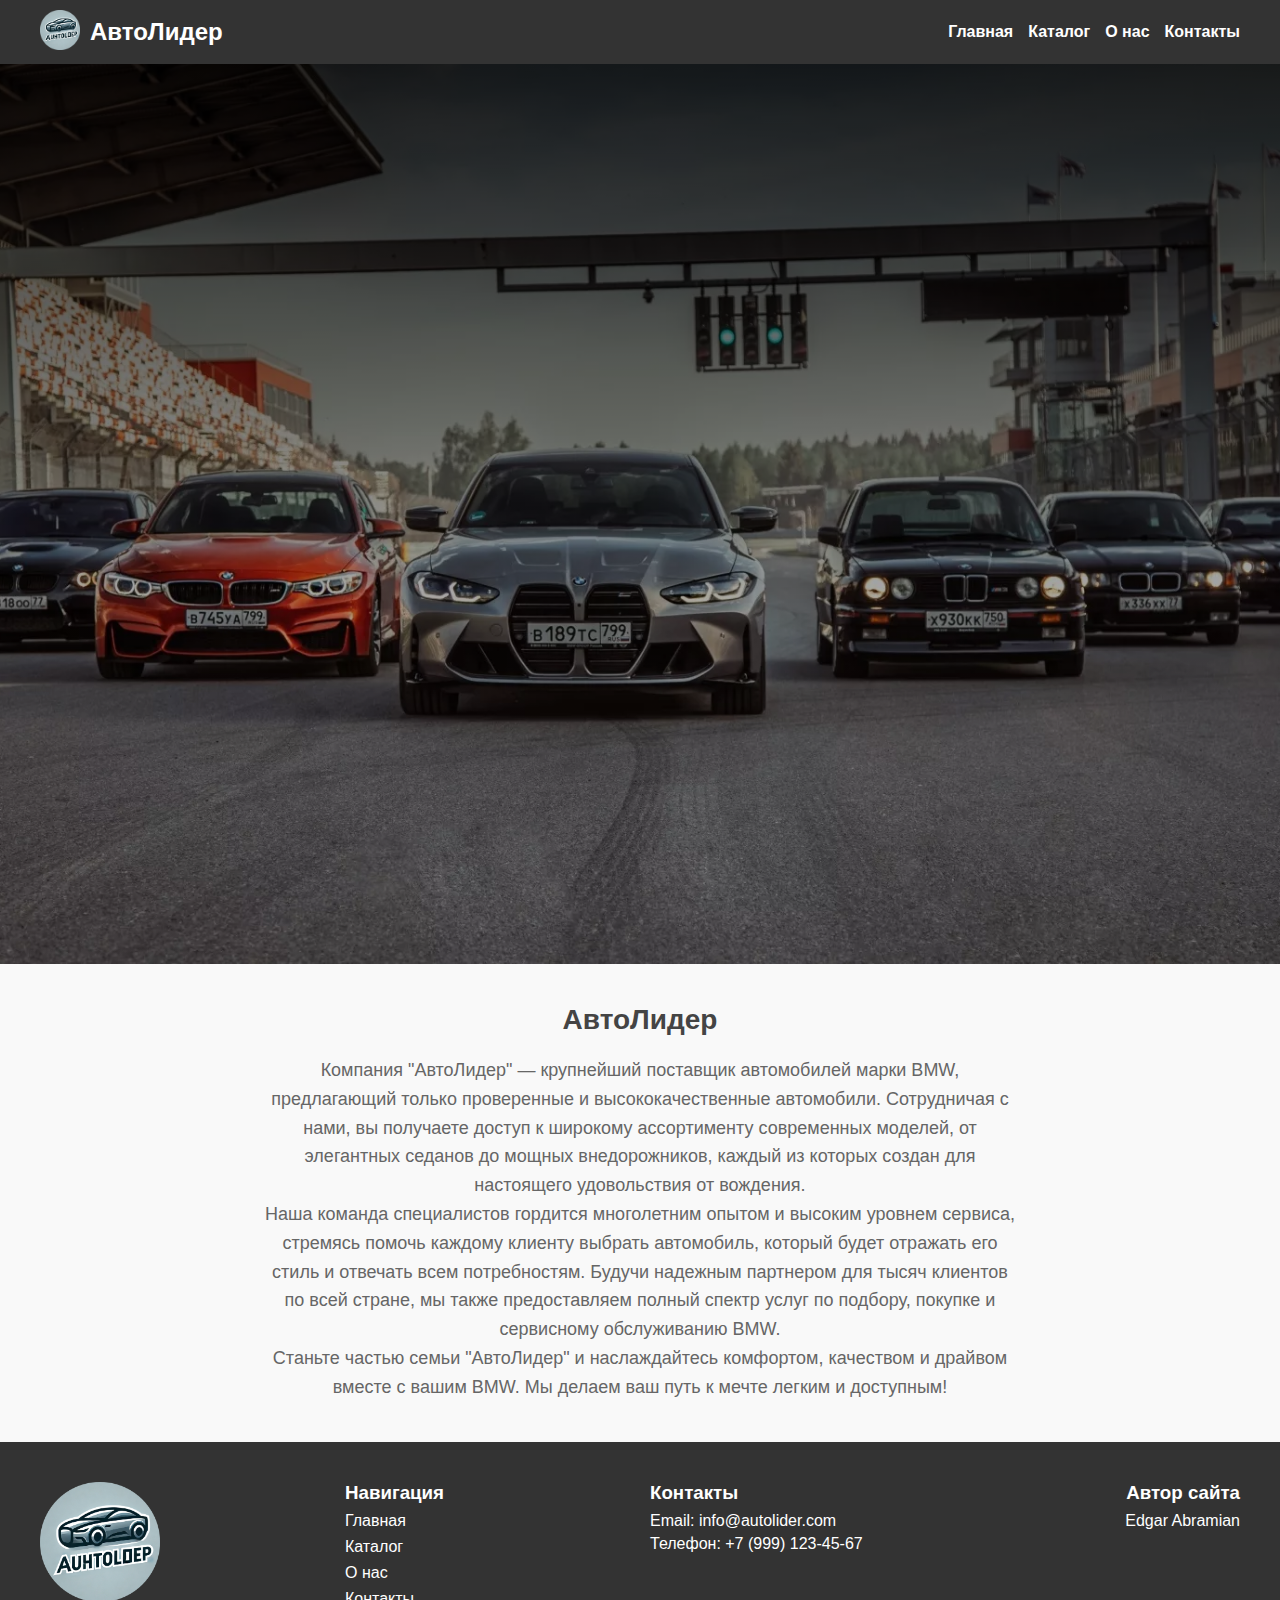
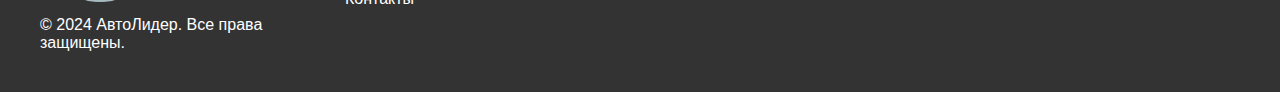
<file: lab4/HTML/index.html>
<!DOCTYPE html>
<html lang="ru">

<head>
    <meta charset="UTF-8">
    <meta name="viewport" content="width=device-width, initial-scale=1.0">
    <title>АвтоЛидер - Главная</title>
    <link rel="stylesheet" href="../CSS/styles.css"> </head>

<body>
    <header>
        <div class="header-content">
            <a href="index.html"><img src="../Images/logo.png" alt="Логотип АвтоЛидер" class="logo"></a>
            <h1>АвтоЛидер</h1>
            <nav>
                <ul>
                    <li><a href="index.html">Главная</a></li>
                    <li><a href="catalog.html">Каталог</a></li>
                    <li><a href="about.html">О нас</a></li>
                    <li><a href="contact.html">Контакты</a></li>
                </ul>
            </nav>
        </div>
    </header>

    <section class="hero">
        <div class="gradient">
            <div class="hero-text">
                <h2>Найдите автомобиль своей мечты!</h2>
                <p>Качество, надежность, доступные цены</p>
            </div>
        </div>
    </section>

    <section id="about">
        <h2>АвтоЛидер</h2>
        <p>Компания "АвтоЛидер" — крупнейший поставщик автомобилей марки BMW, предлагающий только проверенные и
            высококачественные автомобили. Сотрудничая с нами, вы получаете доступ к широкому ассортименту современных
            моделей, от элегантных седанов до мощных внедорожников, каждый из которых создан для настоящего удовольствия
            от вождения.</p>

        <p>Наша команда специалистов гордится многолетним опытом и высоким уровнем сервиса, стремясь помочь каждому
            клиенту выбрать автомобиль, который будет отражать его стиль и отвечать всем потребностям. Будучи надежным
            партнером для тысяч клиентов по всей стране, мы также предоставляем полный спектр услуг по подбору, покупке
            и сервисному обслуживанию BMW.</p>

        <p>Станьте частью семьи "АвтоЛидер" и наслаждайтесь комфортом, качеством и драйвом вместе с вашим BMW. Мы делаем
            ваш путь к мечте легким и доступным!</p>
    </section>

    <footer>
        <div class="footer-content">
            <div class="footer-logo">
                <img src="../Images/logo.png" alt="Логотип АвтоЛидер">
                <p>&copy; 2024 АвтоЛидер. Все права защищены.</p>
            </div>

            <div class="footer-links">
                <h3>Навигация</h3>
                <ul>
                    <li><a href="index.html">Главная</a></li>
                    <li><a href="catalog.html">Каталог</a></li>
                    <li><a href="about.html">О нас</a></li>
                    <li><a href="contact.html">Контакты</a></li>
                </ul>
            </div>

            <div class="footer-contacts">
                <h3>Контакты</h3>
                <p>Email: info@autolider.com</p>
                <p>Телефон: +7 (999) 123-45-67</p>
            </div>

            <div class="footer-credits">
                <h3>Автор сайта</h3>
                <p><a href="https://t.me/EdgarAbram">Edgar Abramian</a></p>
            </div>
        </div>
    </footer>

</body>

</html>
</file>
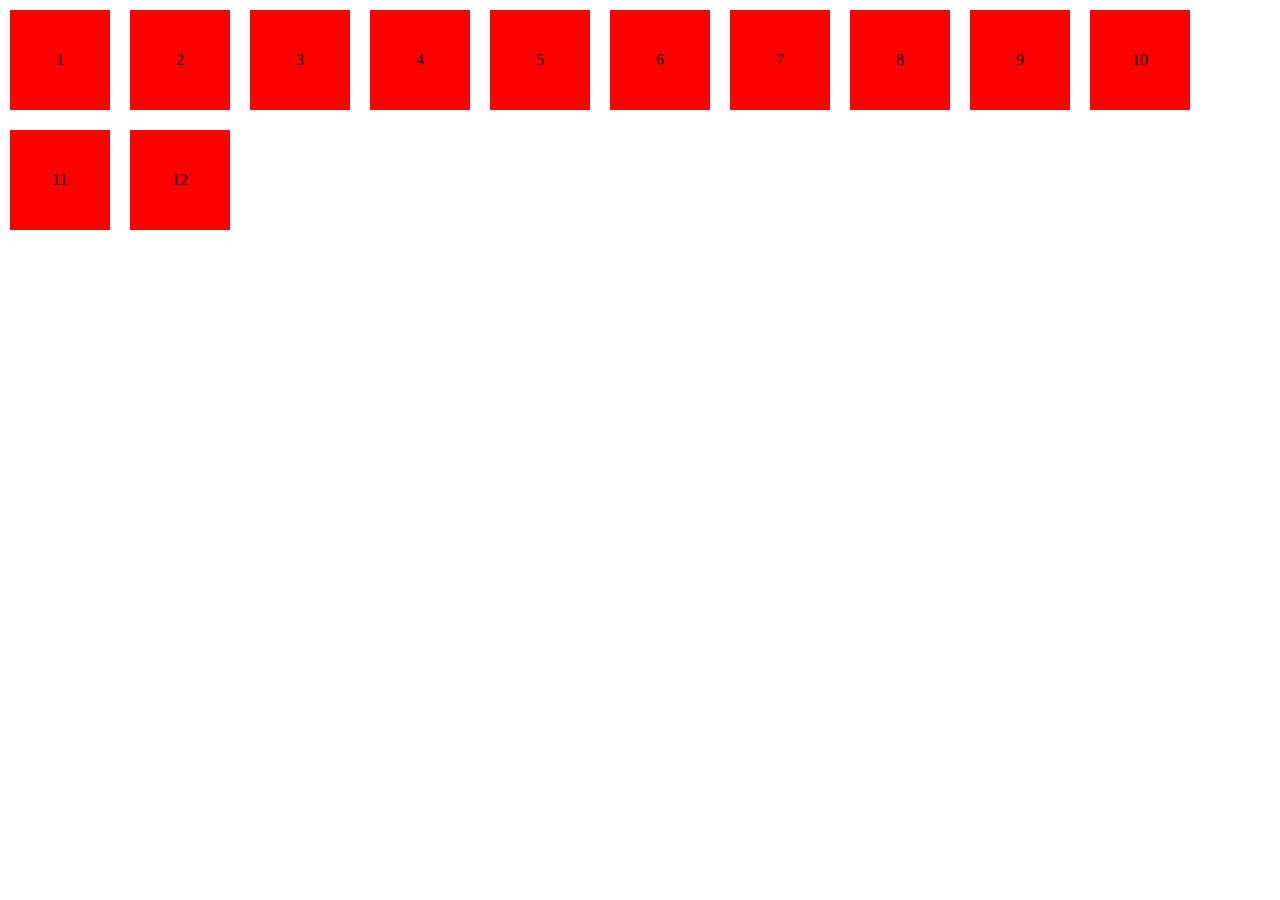
<file: table.html>
<!-- <!DOCTYPE html>
<html lang="en">
<head>
    <meta charset="UTF-8">
    <meta name="viewport" content="width=device-width, initial-scale=1.0">
    <title>Document</title>
    <style>
        :root {
            --my-color: green;
        }
        
        table {
            border: 3px solid black;
            min-width: 300px;
        }
        td:nth-child(2) {
            color: var(--my-color);
            font-style: italic;
            text-align: center;
        }
        td:nth-child(1) {
            text-align: left;
        }
        td:nth-child(3) {
            text-align: right;
        }
        </style>
</head>
<body>
    <table>
        <thead>
            <tr>
                <th>1 столб</th>
                <th>2 столб</th>
                <th>3 столб</th>
            </tr>
        </thead>
        <tbody>
            <tr>
                <td>1</td>
                <td>2</td>
                <td>3</td>
            </tr>
            <tr>
                <td>1</td>
                <td>2</td>
                <td>3</td>
            </tr>
            <tr>
                <td>1</td><td>2</td><td>3</td>
            </tr>
        </tbody>
    </table>
</body>
</html> -->


<!DOCTYPE html>
<html>
    <head>
        <meta charset="utf-8">
        <title>FlexBox</title>
        <style>
            * {
                margin: 0;
                padding: 0;
                box-sizing: border-box;
            }
            .content {
                display: flex;
                flex-wrap: wrap;
                justify-items: center;
            }
            .item {
                display: flex;
                width: 100px;
                height: 100px;
                margin: 10px;
                background-color: red;
                align-items: center;
                justify-content: center;
            }
        </style>
    </head>
    <body>
        <div class="content">
            <div class="item">1</div>
            <div class="item">2</div>
            <div class="item">3</div>
            <div class="item">4</div>
            <div class="item">5</div>
            <div class="item">6</div>
            <div class="item">7</div>
            <div class="item">8</div>
            <div class="item">9</div>
            <div class="item">10</div>
            <div class="item">11</div>
            <div class="item">12</div>
        </div>
    </body>
</html>
</file>
<file: lab4/CSS/styles.css>
* {
    margin: 0;
    padding: 0;
    box-sizing: border-box;
}

body {
    font-family: Arial, sans-serif;
    color: #333;
    background-color: #f9f9f9;
}

/* Шапка сайта */
header {
    background-color: #333;
    color: #fff;
    padding: 10px 20px;
    display: flex;
    justify-content: center;
}

.header-content {
    display: flex;
    align-items: center;
    justify-content: space-between;
    max-width: 1200px;
    width: 100%;
}

.logo {
    height: 40px;
    margin-right: 10px;
}

header h1 {
    font-size: 24px;
    margin-right: auto;
}

nav ul {
    list-style-type: none;
    display: flex;
    gap: 15px;
}

nav ul li a {
    color: #fff;
    text-decoration: none;
    font-weight: bold;
}

nav ul li a:hover {
    color: #adc1c5;

}

/* Главный баннер */
.hero {
    background-image: url('../Images/banner_new.webp');
    background-size: cover;
    background-position: center;
    height: 100vh;
    display: flex;
    align-items: flex-start;
    justify-content: flex-start;
    color: #fff;
}

.hero-text {
    margin: 3%;
}

.hero h2 {
    color: #ffffff;
    font-size: 55px;
    margin-bottom: 10px;
}

.hero p {
    color: #ffffff;
    font-size: 40px;
}

.gradient {
    background: linear-gradient(to bottom, rgba(0, 0, 0, 1) -20%, rgba(0, 0, 0, 0));
    height: 100%;
    width: 100%;
}

/* О компании */
#about {
    padding: 40px 20px;
    max-width: 800px;
    margin: 0 auto;
    text-align: center;
}

#about h2 {
    font-size: 28px;
    color: #444;
    margin-bottom: 20px;
}

#about p {
    font-size: 18px;
    color: #666;
    line-height: 1.6;
}



/* Футер */
footer {
    background-color: #333;
    color: #fff;
    padding: 40px 20px;
}

.footer-content {
    display: flex;
    flex-wrap: wrap;
    gap: 20px;
    justify-content: space-between;
    max-width: 1200px;
    margin: 0 auto;
}

.footer-logo,
.footer-links,
.footer-contacts,
.footer-credits {
    flex: 1 1 200px;
    min-width: 200px;
}

.footer-logo img {
    max-width: 120px;
    margin-bottom: 10px;
}

footer h3 {
    margin-bottom: 3%;
}

.footer-links ul {
    list-style-type: none;
    padding: 0;
}

.footer-links ul li {
    margin-bottom: 8px;
}

.footer-links a {
    color: #fff;
    text-decoration: none;
}

.footer-links a:hover {
    text-decoration: underline;
}

.footer-contacts p,
.footer-credits p {
    margin: 5px 0;
}

.footer-credits {
    text-align: right;
}

footer a {
    text-decoration: none;
    color: #ffffff;
}

/* Адаптивность */
@media (max-width: 768px) {
    .header-content {
        flex-direction: column;
        align-items: center;
    }

    nav ul {
        flex-direction: column;
        gap: 10px;
    }

    .hero h2 {
        font-size: 28px;
    }

    .hero p {
        font-size: 18px;
    }

    .about h2 {
        font-size: 24px;
    }

    .about p {
        font-size: 16px;
    }
}

.hero-text {
    margin: 3%;
    opacity: 0; /* текст изначально не виден */
    transform: translateY(-20px); /* текст немного смещен вверх */
    animation: textAppear 2s ease-in-out forwards; /* запускаем анимацию */
}

@keyframes textAppear {
    to {
        opacity: 1; /* в конце анимации текст полностью виден */
        transform: translateY(0); /* текст возвращается на исходное положение */
    }
}

.logo {
    animation: pulse 1.5s ease-in-out infinite;
}

@keyframes pulse {
    0% {
        transform: scale(1);
    }
    50% {
        transform: scale(1.1);
    }
    100% {
        transform: scale(1);
    }
}
</file>
